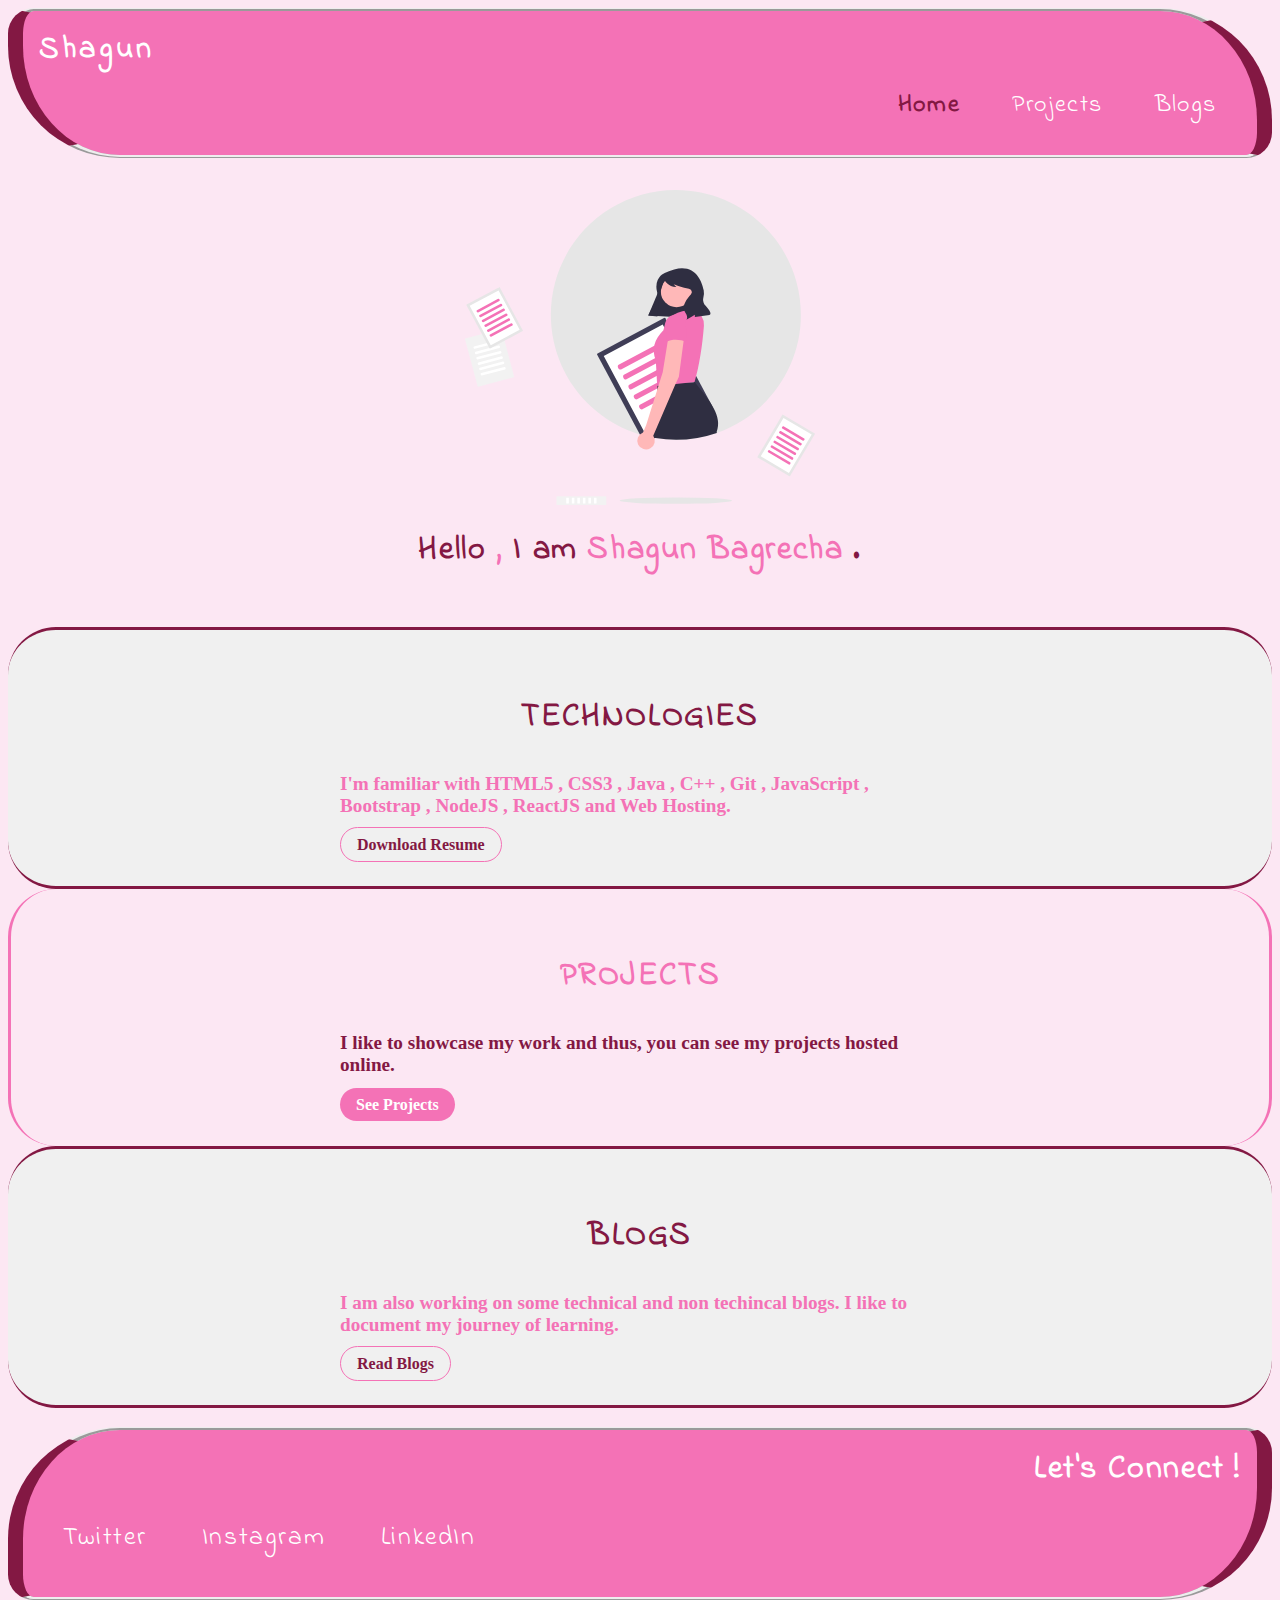
<file: index.html>
<!DOCTYPE html>
<html lang="en">
  <head>
    <meta charset="UTF-8" />
    <meta http-equiv="X-UA-Compatible" content="IE=edge" />
    <meta name="viewport" content="width=device-width, initial-scale=1.0" />
    <title>Shagun | About</title>
    <link rel="shortcut icon" href="images/home.svg" />
    <link rel="stylesheet" href="styles.css" />
  </head>

  <body>
    <!-- navbar -->
    <nav class="container navigation">
      <div class="nav-brand">
        Shagun
        <!-- <img src="images/myself-2.jpeg" alt="ye mai hu" img-align="left" /> -->
      </div>
      <ul class="navpills">
        <li class="list-item-inline">
          <a class="link active" href="index.html">Home</a>
        </li>
        <li class="list-item-inline">
          <a class="link" href="projects.html">Projects</a>
        </li>
        <li class="list-item-inline">
          <a class="link" href="blogs.html">Blogs</a>
        </li>
      </ul>
    </nav>

    <!-- header -->
    <header class="header">
      <img src="images/home.svg" alt="profile-about" />
      <h1 class="text">
        Hello <span class="highlight">,</span> I am
        <span class="highlight">Shagun Bagrecha</span> .
      </h1>
    </header>

    <!-- section -->
    <section class="section off-white-section">
      <div class="container container-center">
        <h3 class="text">TECHNOLOGIES</h3>
        <p class="card">
          I'm familiar with HTML5 , CSS3 , Java , C++ , Git , JavaScript ,
          Bootstrap , NodeJS , ReactJS and Web Hosting.
        </p>
        <a
          target="_blank"
          class="link link-secondary"
          href="images/Shagun-resume (1).pdf"
          >Download Resume</a
        >
      </div>
    </section>

    <section class="section pink-section">
      <div class="container container-center">
        <h3 class="text" style="color: var(--primary-color)">PROJECTS</h3>
        <p style="color: var(--text)">
          I like to showcase my work and thus, you can see my projects hosted
          online.
        </p>
        <a class="link link-primary" href="projects.html">See Projects</a>
      </div>
    </section>

    <section class="section off-white-section">
      <div class="container container-center">
        <h3 class="text">BLOGS</h3>
        <p class="card">
          I am also working on some technical and non techincal blogs. I like to
          document my journey of learning.
        </p>
        <a class="link link-secondary" href="blogs.html">Read Blogs</a>
      </div>
    </section>

    <!-- footer -->
    <footer class="footer">
      <div class="footer-header">Let's Connect !</div>
      <ul class="social-links">
        <li class="list-item-inline">
          <a
            class="link"
            target="_blank"
            href="https://twitter.com/BagrechaShagun"
            >Twitter</a
          >
        </li>
        <li class="list-item-inline">
          <a
            target="_blank"
            class="link"
            href="https://www.instagram.com/shagun0312/"
            >Instagram</a
          >
        </li>
        <li class="list-item-inline">
          <a
            target="_blank"
            class="link"
            href="https://www.linkedin.com/in/shagun-bagrecha-05a6b7184"
            >LinkedIn</a
          >
        </li>
      </ul>
    </footer>
  </body>
</html>
</file>
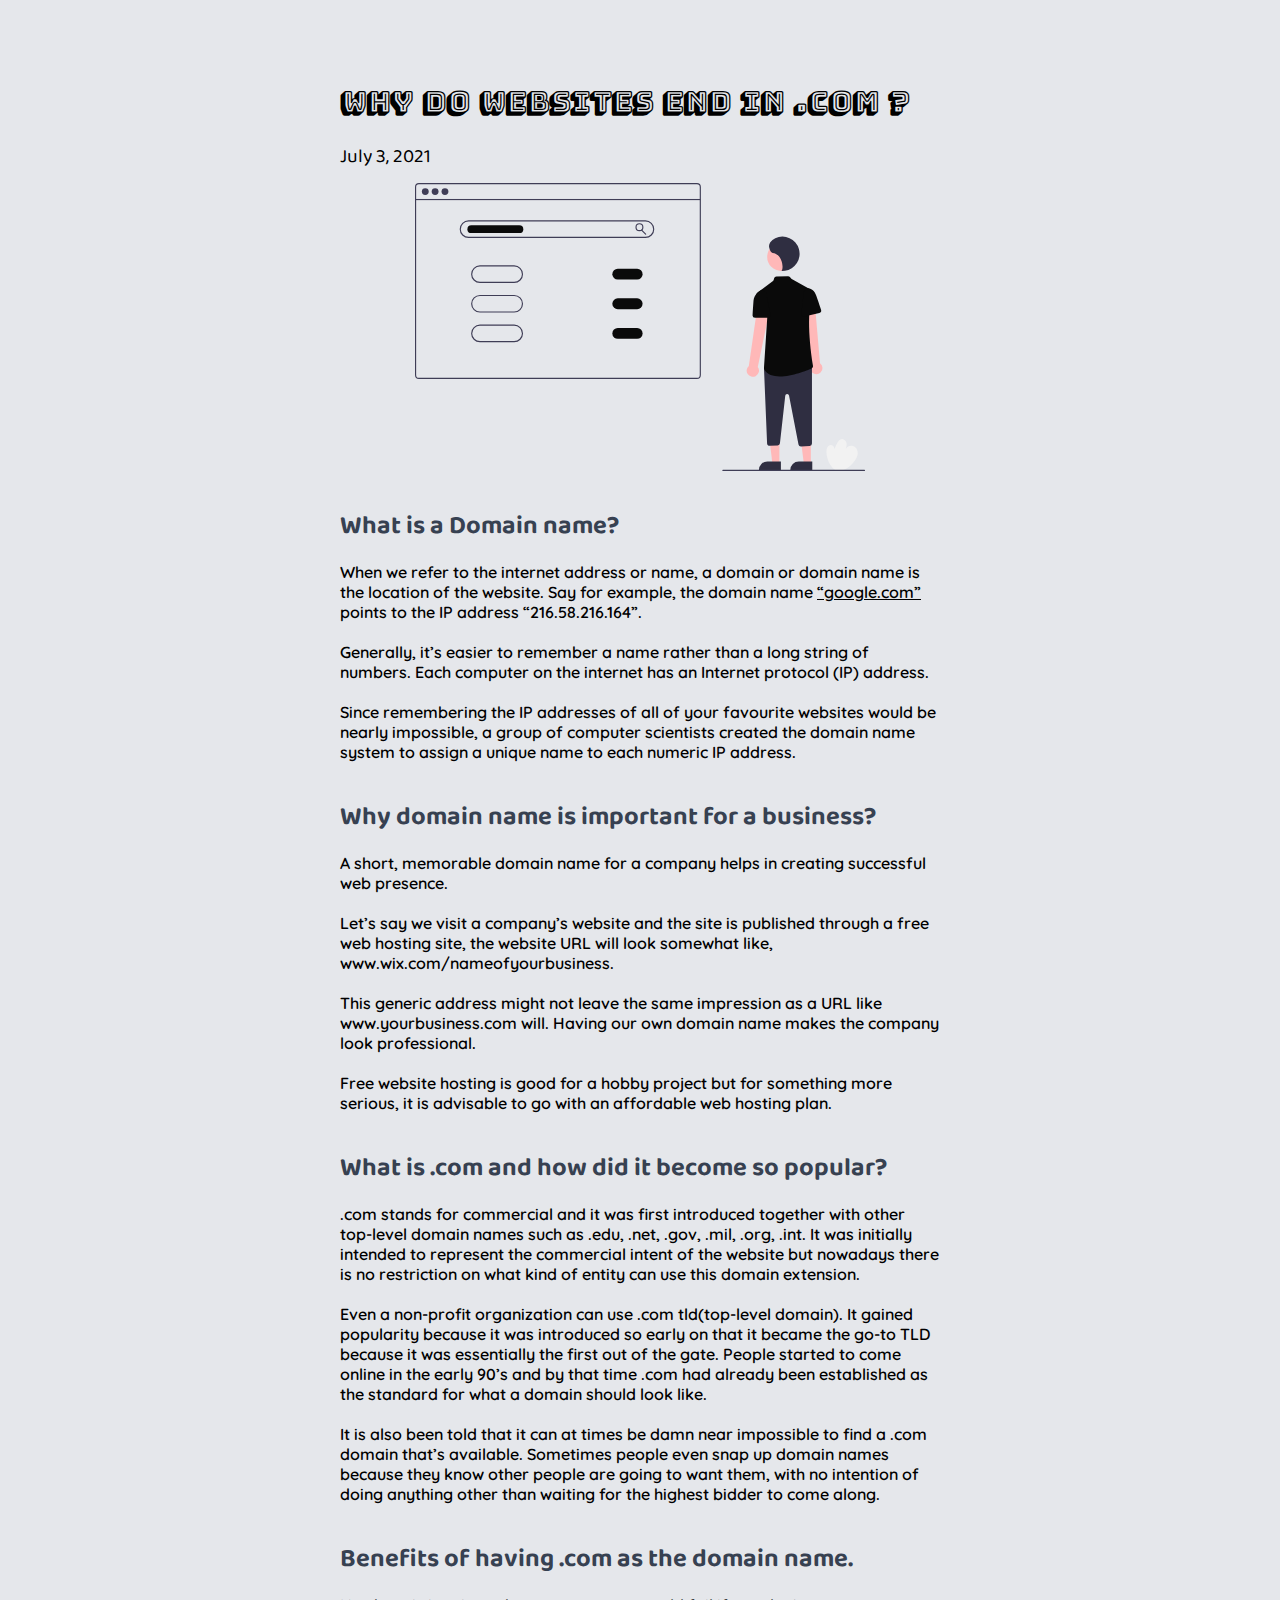
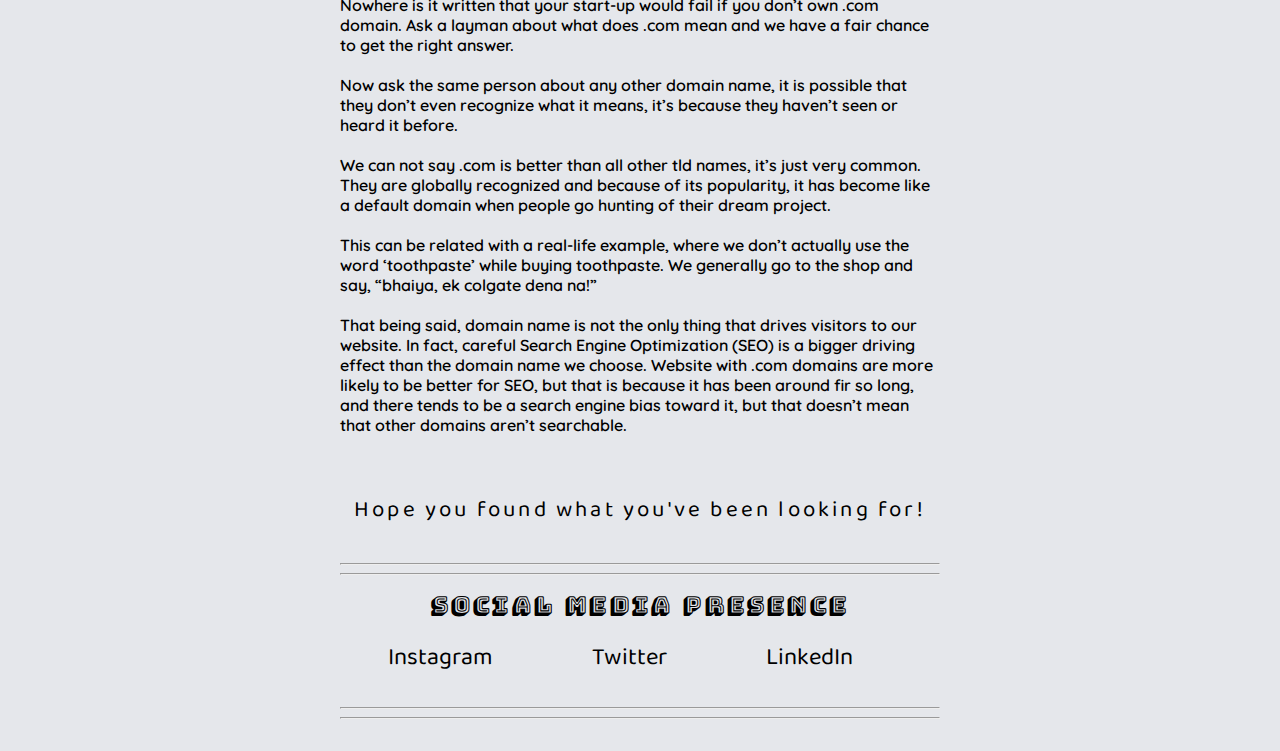
<file: blog1.html>
<!DOCTYPE html>
<html lang="en">
  <head>
    <meta charset="UTF-8" />
    <meta http-equiv="X-UA-Compatible" content="IE=edge" />
    <meta name="viewport" content="width=device-width, initial-scale=1.0" />
    <title>Why Do Websites End in .com ?</title>
    <link rel="stylesheet" href="lib/blog_styles.css" />
  </head>
  <body>
    <!-- header -->
    <header class="container container-center">
      <h1>Why Do Websites End in .com ?</h1>
      <small>July 3, 2021</small>
      <img src="images/blog-1.svg" alt="domain-image" />
    </header>

    <!-- section -->
    <section class="container container-center">
      <h3>What is a Domain name?</h3>
      <p>
        When we refer to the internet address or name, a domain or domain name
        is the location of the website. Say for example, the domain name
        <u>“google.com”</u> points to the IP address “216.58.216.164”.
        <br /><br />
        Generally, it’s easier to remember a name rather than a long string of
        numbers. Each computer on the internet has an Internet protocol (IP)
        address. <br />
        <br />
        Since remembering the IP addresses of all of your favourite websites
        would be nearly impossible, a group of computer scientists created the
        domain name system to assign a unique name to each numeric IP address.
      </p>
    </section>

    <section class="container container-center">
      <h3>Why domain name is important for a business?</h3>
      <p>
        A short, memorable domain name for a company helps in creating
        successful web presence. <br />
        <br />
        Let’s say we visit a company’s website and the site is published through
        a free web hosting site, the website URL will look somewhat like,
        www.wix.com/nameofyourbusiness. <br /><br />
        This generic address might not leave the same impression as a URL like
        www.yourbusiness.com will. Having our own domain name makes the company
        look professional. <br /><br />
        Free website hosting is good for a hobby project but for something more
        serious, it is advisable to go with an affordable web hosting plan.
      </p>
    </section>

    <section class="container container-center">
      <h3>What is .com and how did it become so popular?</h3>
      <p>
        .com stands for commercial and it was first introduced together with
        other top-level domain names such as .edu, .net, .gov, .mil, .org, .int.
        It was initially intended to represent the commercial intent of the
        website but nowadays there is no restriction on what kind of entity can
        use this domain extension. <br /><br />
        Even a non-profit organization can use .com tld(top-level domain). It
        gained popularity because it was introduced so early on that it became
        the go-to TLD because it was essentially the first out of the gate.
        People started to come online in the early 90’s and by that time .com
        had already been established as the standard for what a domain should
        look like. <br /><br />
        It is also been told that it can at times be damn near impossible to
        find a .com domain that’s available. Sometimes people even snap up
        domain names because they know other people are going to want them, with
        no intention of doing anything other than waiting for the highest bidder
        to come along.
      </p>
    </section>

    <section class="container container-center">
      <h3>Benefits of having .com as the domain name.</h3>
      <p>
        Nowhere is it written that your start-up would fail if you don’t own
        .com domain. Ask a layman about what does .com mean and we have a fair
        chance to get the right answer. <br />
        <br />
        Now ask the same person about any other domain name, it is possible that
        they don’t even recognize what it means, it’s because they haven’t seen
        or heard it before. <br /><br />
        We can not say .com is better than all other tld names, it’s just very
        common. They are globally recognized and because of its popularity, it
        has become like a default domain when people go hunting of their dream
        project. <br />
        <br />This can be related with a real-life example, where we don’t
        actually use the word ‘toothpaste’ while buying toothpaste. We generally
        go to the shop and say, “bhaiya, ek colgate dena na!” <br /><br />
        That being said, domain name is not the only thing that drives visitors
        to our website. In fact, careful Search Engine Optimization (SEO) is a
        bigger driving effect than the domain name we choose. Website with .com
        domains are more likely to be better for SEO, but that is because it has
        been around fir so long, and there tends to be a search engine bias
        toward it, but that doesn’t mean that other domains aren’t searchable.
      </p>
    </section>

    <!-- footer -->
    <footer class="container container-center">
      <p>Hope you found what you've been looking for!</p>
      <hr />
      <hr />
      <h1>Social media presence</h1>
      <ul>
        <li>
          <a href="https://www.instagram.com/shagun0312" target="_blank"
            >Instagram</a
          >
        </li>
        <li>
          <a href="https://www.twitter.com/BagrechaShagun" target="_blank"
            >Twitter</a
          >
        </li>
        <li>
          <a
            href="https://www.linkedin.com/in/shagun-bagrecha-05a6b7184/"
            target="_blank"
            >LinkedIn</a
          >
        </li>
      </ul>
      <hr />
      <hr />
    </footer>
  </body>
</html>
</file>
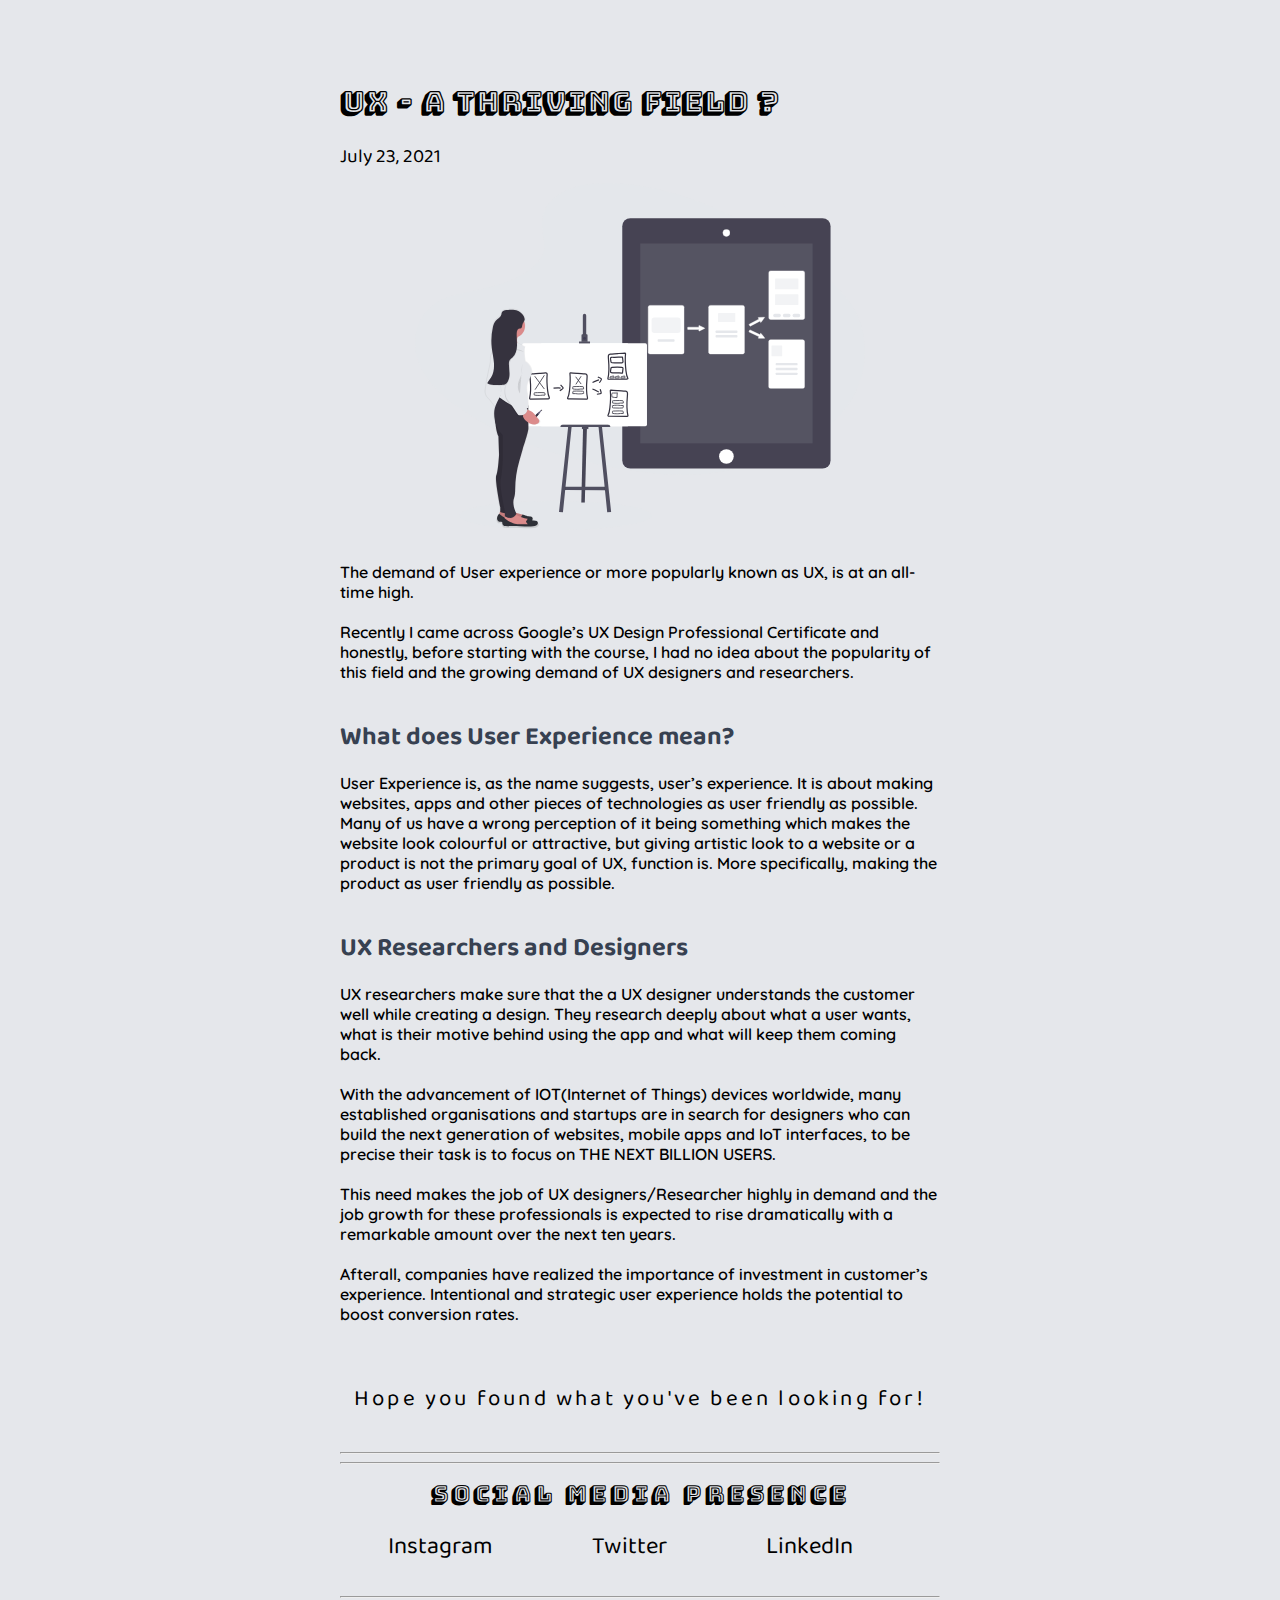
<file: blog2.html>
<!DOCTYPE html>
<html lang="en">
  <head>
    <meta charset="UTF-8" />
    <meta http-equiv="X-UA-Compatible" content="IE=edge" />
    <meta name="viewport" content="width=device-width, initial-scale=1.0" />
    <title>User Experience?</title>
    <link rel="stylesheet" href="lib/blog_styles.css" />
  </head>
  <body>
    <!-- header -->
    <header class="container container-center">
      <h1>UX - a thriving field ?</h1>
      <small>July 23, 2021</small>
      <img src="images/blog-2.svg" alt="domain-image" />
    </header>

    <!-- section -->
    <section class="container container-center">
      <p>
        The demand of User experience or more popularly known as UX, is at an
        all-time high.
        <br /><br />
        Recently I came across Google’s UX Design Professional Certificate and
        honestly, before starting with the course, I had no idea about the
        popularity of this field and the growing demand of UX designers and
        researchers.
      </p>
    </section>

    <section class="container container-center">
      <h3>What does User Experience mean?</h3>
      <p>
        User Experience is, as the name suggests, user’s experience. It is about
        making websites, apps and other pieces of technologies as user friendly
        as possible. Many of us have a wrong perception of it being something
        which makes the website look colourful or attractive, but giving
        artistic look to a website or a product is not the primary goal of UX,
        function is. More specifically, making the product as user friendly as
        possible.
      </p>
    </section>

    <section class="container container-center">
      <h3>UX Researchers and Designers</h3>
      <p>
        UX researchers make sure that the a UX designer understands the customer
        well while creating a design. They research deeply about what a user
        wants, what is their motive behind using the app and what will keep them
        coming back. <br /><br />
        With the advancement of IOT(Internet of Things) devices worldwide, many
        established organisations and startups are in search for designers who
        can build the next generation of websites, mobile apps and IoT
        interfaces, to be precise their task is to focus on THE NEXT BILLION
        USERS. <br /><br />
        This need makes the job of UX designers/Researcher highly in demand and
        the job growth for these professionals is expected to rise dramatically
        with a remarkable amount over the next ten years. <br /><br />
        Afterall, companies have realized the importance of investment in
        customer’s experience. Intentional and strategic user experience holds
        the potential to boost conversion rates.
      </p>
    </section>

    <!-- footer -->
    <footer class="container container-center">
      <p>Hope you found what you've been looking for!</p>
      <hr />
      <hr />
      <h1>Social media presence</h1>
      <ul>
        <li>
          <a href="https://www.instagram.com/shagun0312" target="_blank"
            >Instagram</a
          >
        </li>
        <li>
          <a href="https://www.twitter.com/BagrechaShagun" target="_blank"
            >Twitter</a
          >
        </li>
        <li>
          <a
            href="https://www.linkedin.com/in/shagun-bagrecha-05a6b7184/"
            target="_blank"
            >LinkedIn</a
          >
        </li>
      </ul>
      <hr />
      <hr />
    </footer>
  </body>
</html>
</file>
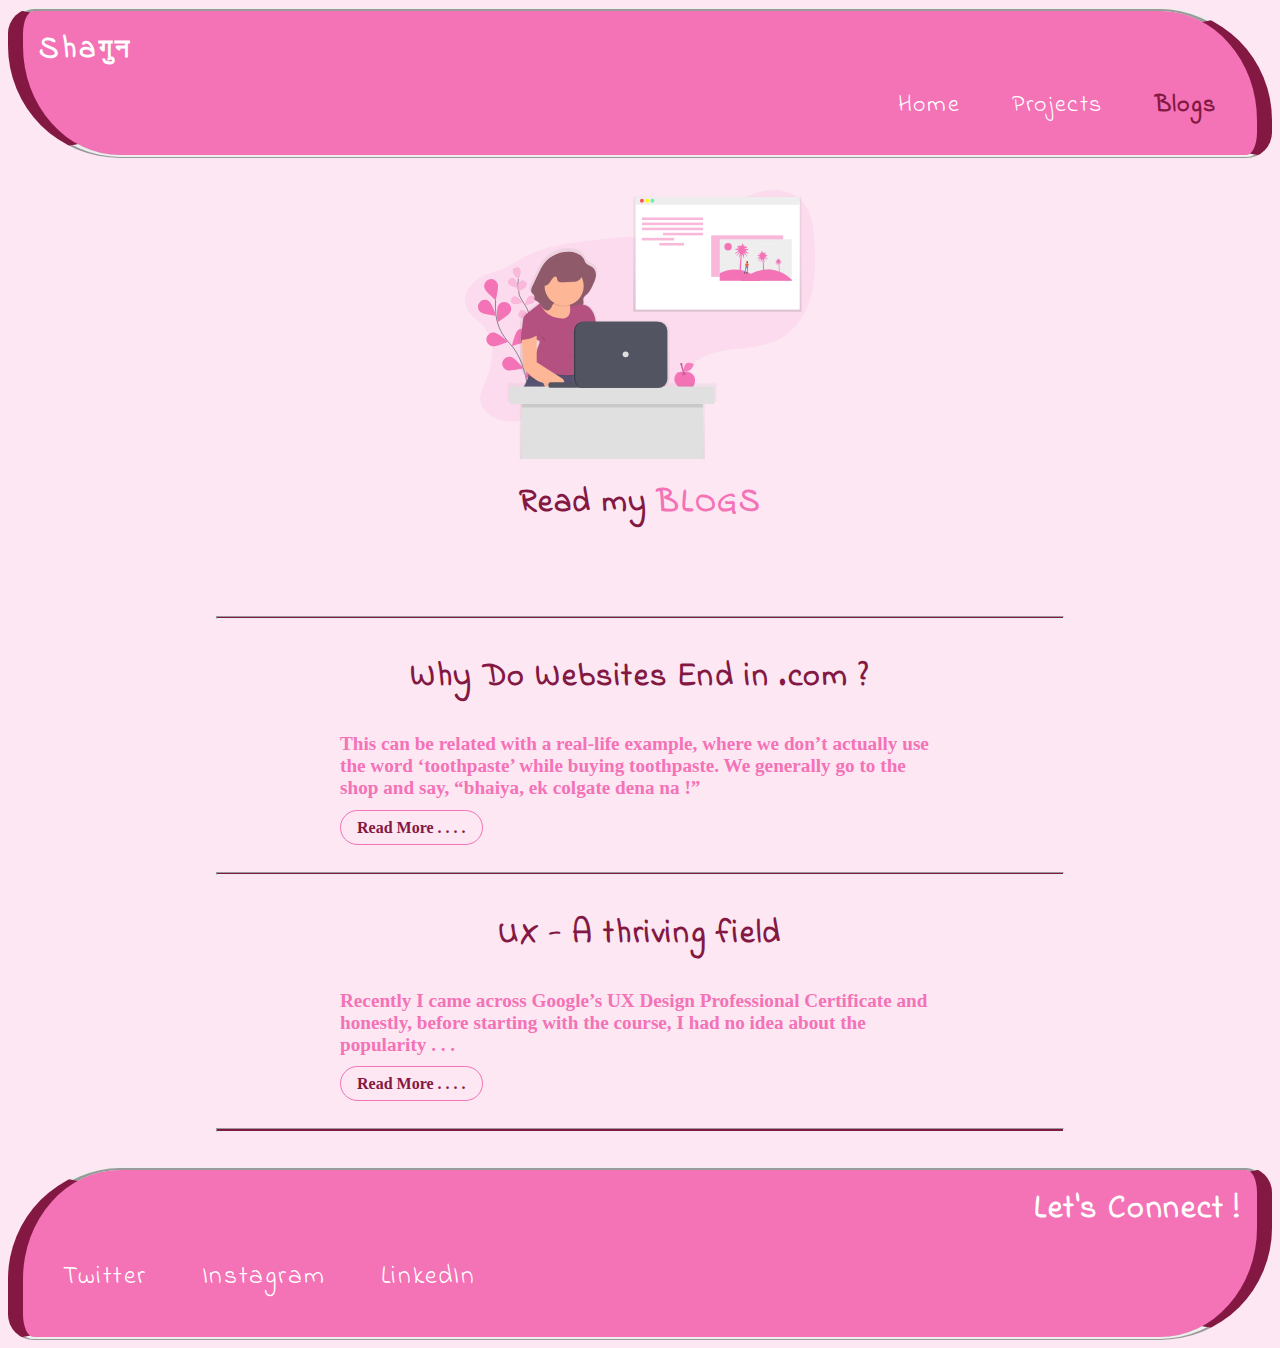
<file: blogs.html>
<!DOCTYPE html>
<html lang="en">
  <head>
    <meta charset="UTF-8" />
    <meta http-equiv="X-UA-Compatible" content="IE=edge" />
    <meta name="viewport" content="width=device-width, initial-scale=1.0" />
    <title>Shagun | Blogs</title>
    <link rel="shortcut icon" href="images/blog.svg" />
    <link rel="stylesheet" href="styles.css" />
  </head>

  <body>
    <nav class="container navigation">
      <div class="nav-brand">Sha<small>गुन</small></div>
      <ul class="navpills">
        <li class="list-item-inline">
          <a class="link" href="index.html">Home</a>
        </li>
        <li class="list-item-inline">
          <a class="link" href="projects.html">Projects</a>
        </li>
        <li class="list-item-inline">
          <a class="link active" href="blogs.html">Blogs</a>
        </li>
      </ul>
    </nav>

    <!-- header -->

    <header class="header">
      <img src="images/blog.svg" alt="profile-about" />
      <h1 class="text">Read my <span class="highlight">BLOGS</span></h1>
    </header>

    <!-- section -->
    <hr />
    <section>
      <div class="container container-center">
        <h3 class="text">Why Do Websites End in .com ?</h3>
        <p class="blog-text">
          This can be related with a real-life example, where we don’t actually
          use the word ‘toothpaste’ while buying toothpaste. We generally go to
          the shop and say, “bhaiya, ek colgate dena na !”
        </p>
        <a target="_blank" class="link link-secondary" href="blog1.html"
          >Read More . . . .</a
        >
      </div>
    </section>
    <hr />

    <section>
      <div class="container container-center">
        <h3 class="text">UX - A thriving field</h3>
        <p class="blog-text">
          Recently I came across Google’s UX Design Professional Certificate and
          honestly, before starting with the course, I had no idea about the
          popularity . . .
        </p>
        <a target="_blank" class="link link-secondary" href="blog2.html"
          >Read More . . . .</a
        >
      </div>
    </section>
    <hr />

    <!-- <section>
      <div class="container container-center">
        <h3 class="text">
          A blog about document.createTextNode(),
          document.createElement(),insertBefore(),appendChild()
        </h3>
        <p class="blog-text">
          Lorem ipsum dolor sit amet consectetur adipisicing elit. Doloremque
          corporis nesciunt aperiam, quaerat aut vitae!
        </p>
        <a target="_blank" class="link link-secondary" href="#"
          >Read More . . . .</a
        >
      </div>
    </section>

    <hr />

    <section>
      <div class="container container-center">
        <h3 class="text">AWS vs Firebase vs Supabase</h3>
        <p class="blog-text">
          Lorem ipsum dolor sit amet consectetur adipisicing elit. Doloremque
          corporis nesciunt aperiam, quaerat aut vitae!
        </p>
        <a target="_blank" class="link link-secondary" href="#"
          >Read More . . . .</a
        >
      </div>
    </section>

    <hr />

    <section>
      <div class="container container-center">
        <h3 class="text">calc function in css</h3>
        <p class="blog-text">
          Lorem ipsum dolor sit amet consectetur adipisicing elit. Doloremque
          corporis nesciunt aperiam, quaerat aut vitae!
        </p>
        <a target="_blank" class="link link-secondary" href="#"
          >Read More . . . .</a
        >
      </div>
    </section>

    <hr />

    <section>
      <div class="container container-center">
        <h3 class="text">DOM manipulations</h3>
        <p class="blog-text">
          Lorem ipsum dolor sit amet consectetur adipisicing elit. Doloremque
          corporis nesciunt aperiam, quaerat aut vitae!
        </p>
        <a target="_blank" class="link link-secondary" href="#"
          >Read More . . . .</a
        >
      </div>
    </section>

    <hr /> -->

    <!-- footer -->
    <footer class="footer">
      <div class="footer-header">Let's Connect !</div>
      <ul class="social-links">
        <li class="list-item-inline">
          <a
            class="link"
            target="_blank"
            href="https://twitter.com/BagrechaShagun"
            >Twitter</a
          >
        </li>
        <li class="list-item-inline">
          <a
            target="_blank"
            class="link"
            href="https://www.instagram.com/shagun0312/"
            >Instagram</a
          >
        </li>
        <li class="list-item-inline">
          <a
            target="_blank"
            class="link"
            href="https://www.linkedin.com/in/shagun-bagrecha-05a6b7184"
            >LinkedIn</a
          >
        </li>
      </ul>
    </footer>
  </body>
</html>
</file>
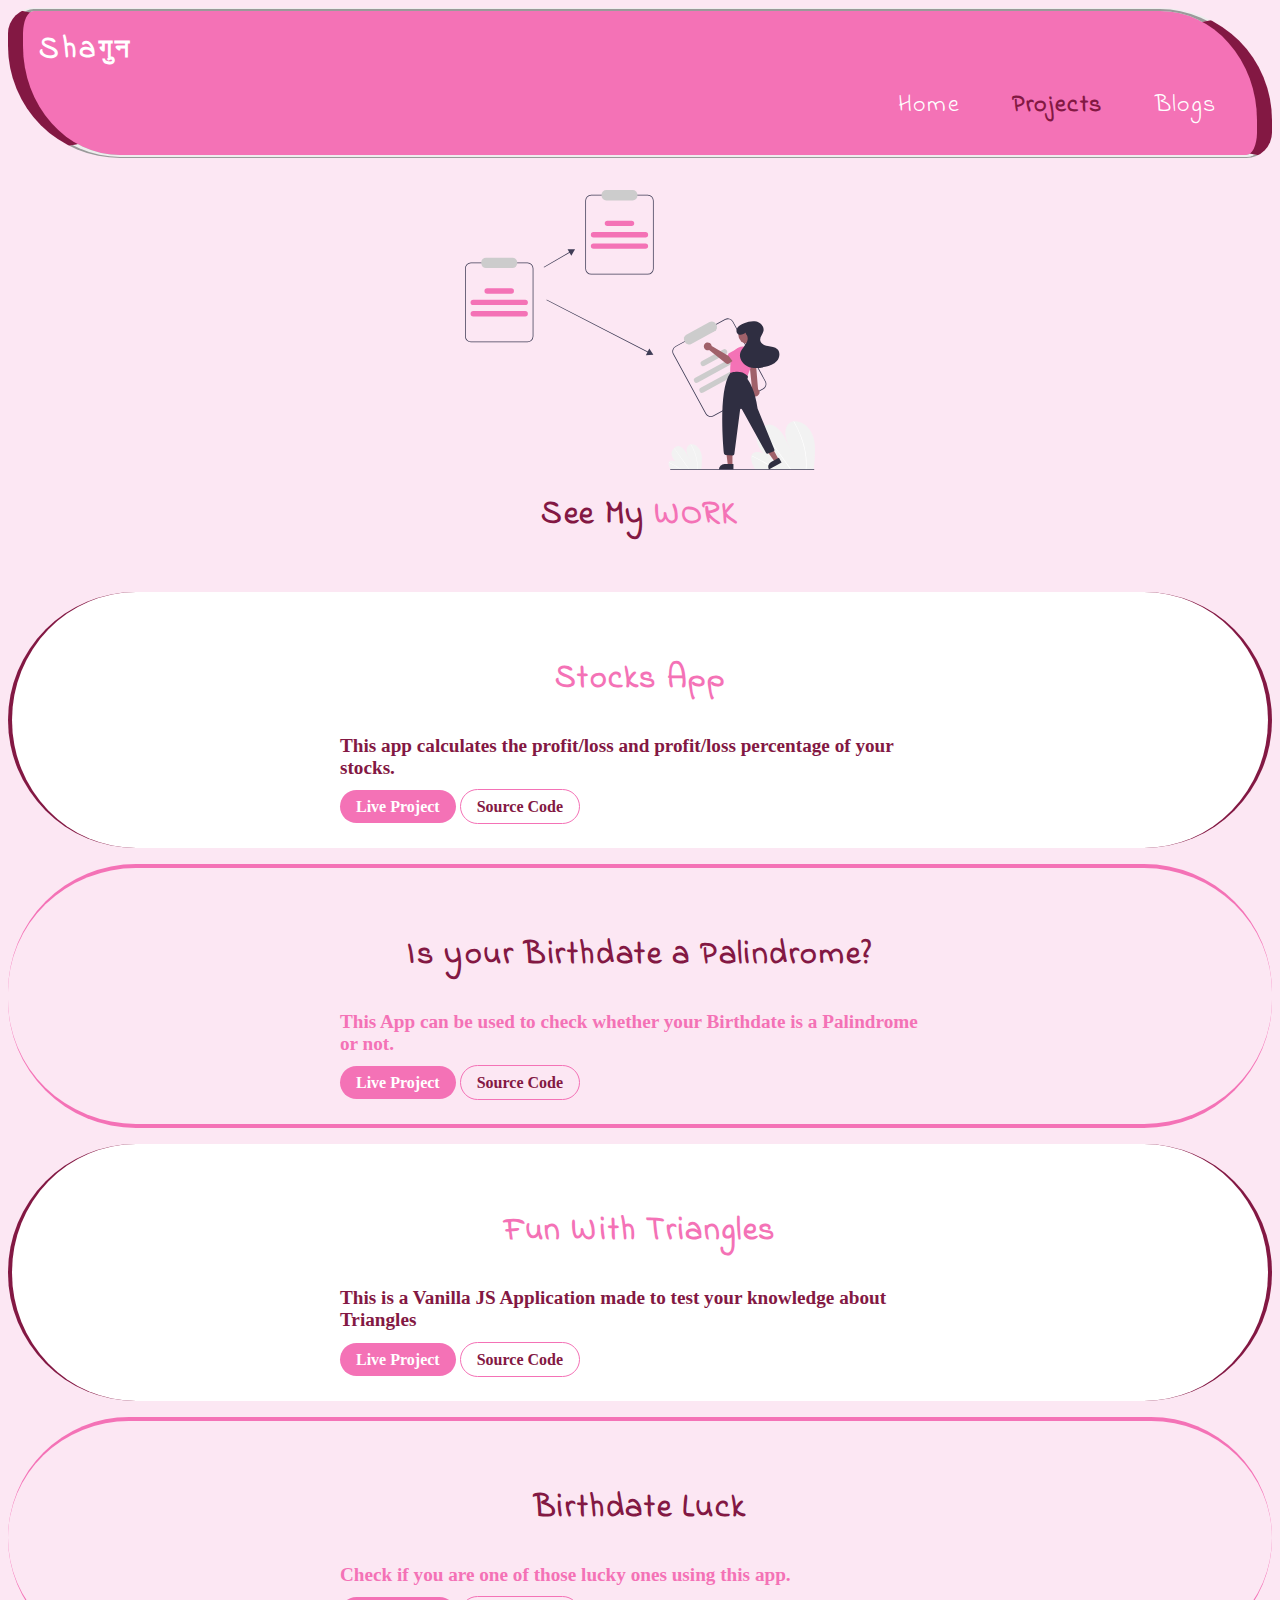
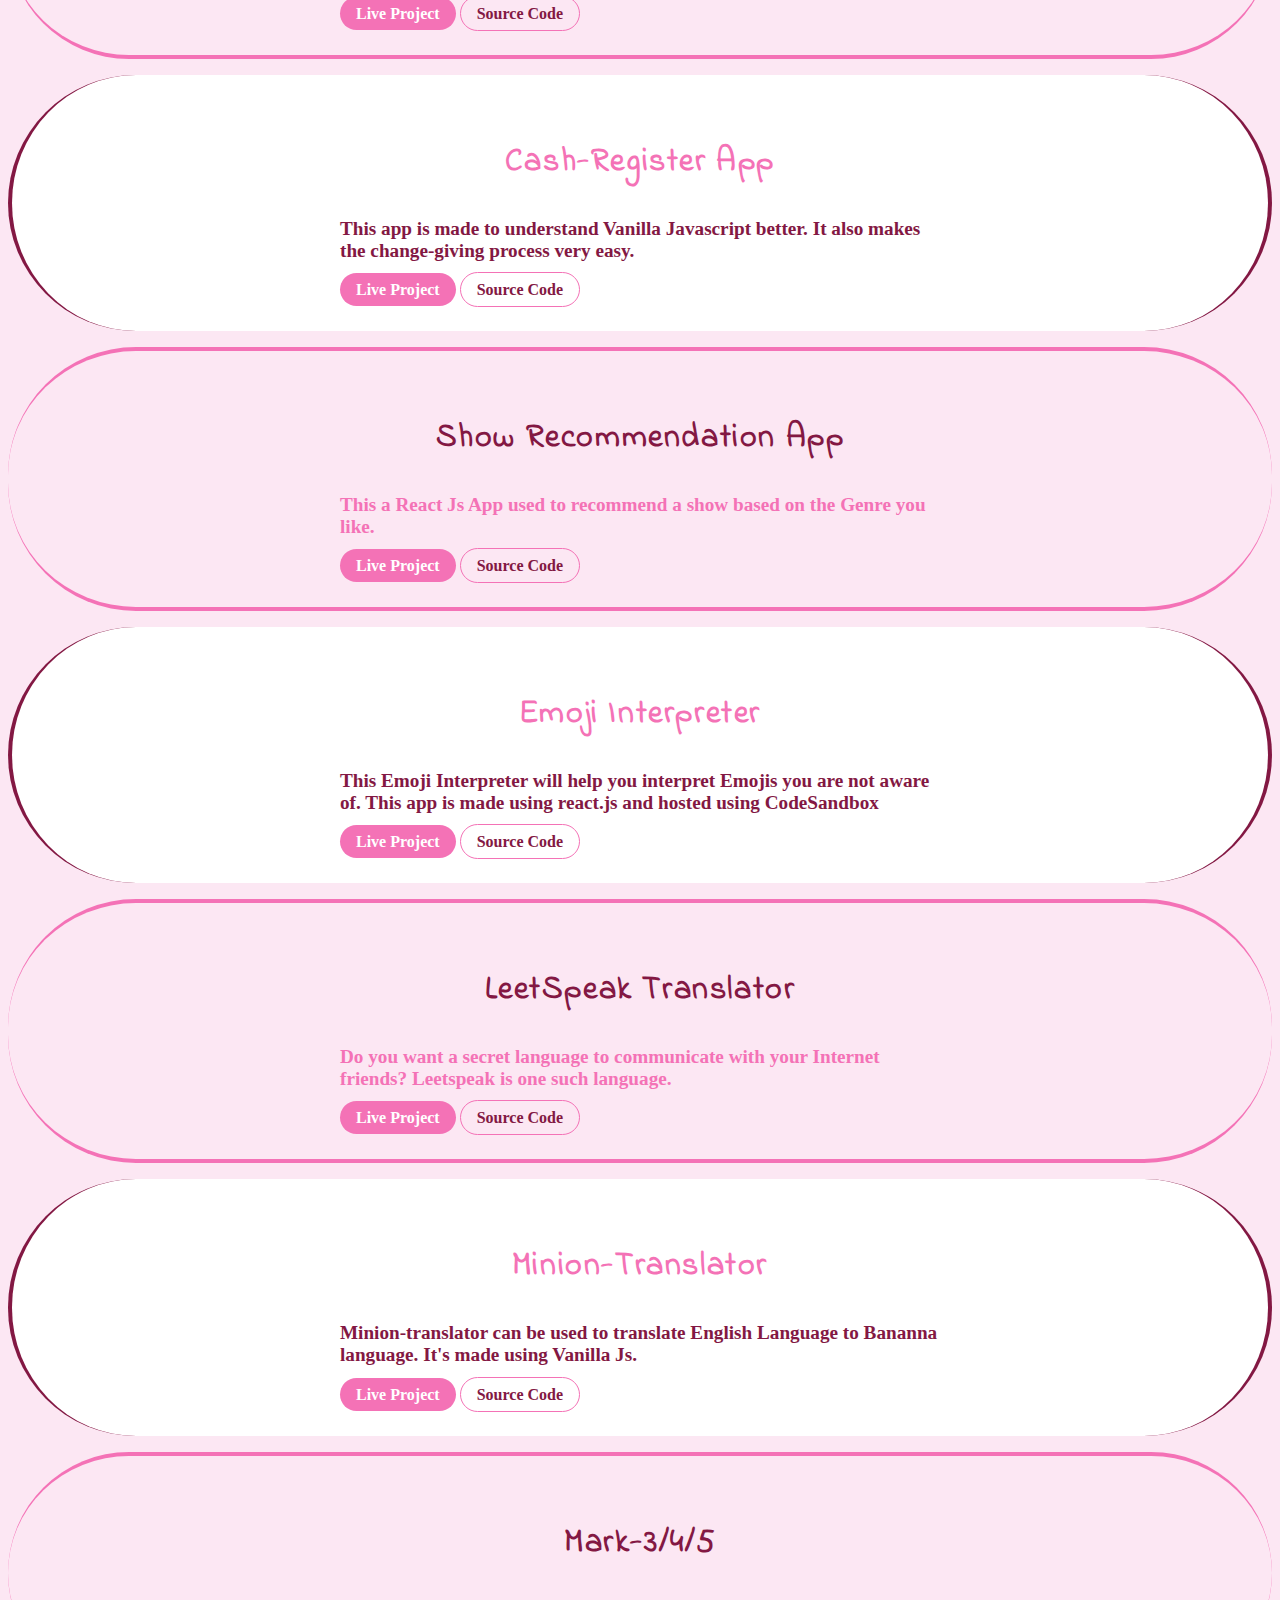
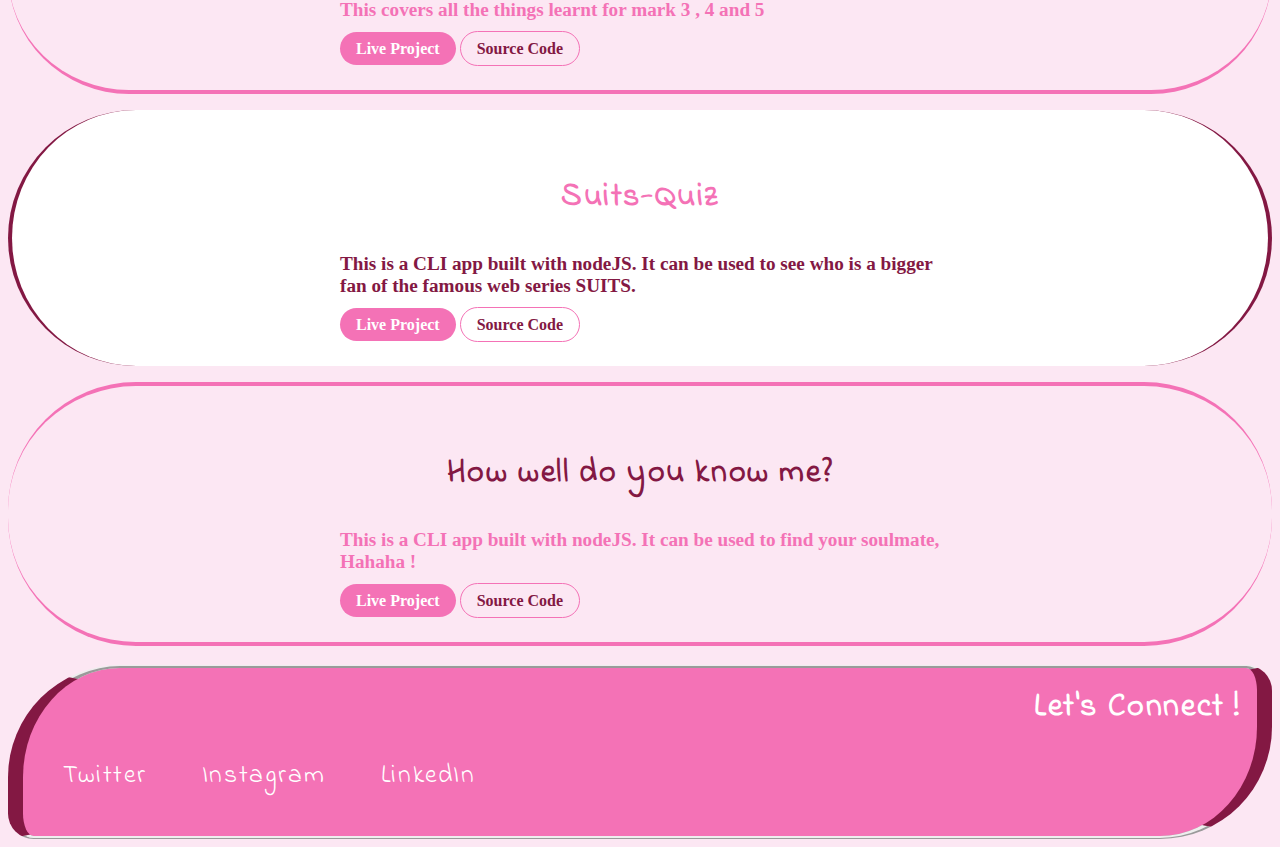
<file: projects.html>
<!DOCTYPE html>
<html lang="en">
  <head>
    <meta charset="UTF-8" />
    <meta http-equiv="X-UA-Compatible" content="IE=edge" />
    <meta name="viewport" content="width=device-width, initial-scale=1.0" />
    <title>Shagun | Projects</title>
    <link rel="shortcut icon" href="images/project.svg" />
    <link rel="stylesheet" href="styles.css" />
  </head>
  <body style="background-color: var(--secondary-color)">
    <nav class="container navigation">
      <div class="nav-brand">Sha<small>गुन</small></div>
      <ul class="navpills">
        <li class="list-item-inline">
          <a class="link" href="index.html">Home</a>
        </li>
        <li class="list-item-inline">
          <a class="link active" href="projects.html">Projects</a>
        </li>
        <li class="list-item-inline">
          <a class="link" href="blogs.html">Blogs</a>
        </li>
      </ul>
    </nav>

    <!-- header -->
    <header class="header">
      <img src="images/project.svg" alt="project-image" />
      <h1 class="text">See My <span class="highlight">WORK</span></h1>
    </header>

    <!-- section -->
    <section class="section project-card">
      <div class="container container-center">
        <h3 class="text" style="color: var(--primary-color)">Stocks App</h3>
        <p style="color: var(--text)">
          This app calculates the profit/loss and profit/loss percentage of your
          stocks.
        </p>
        <a
          target="_blank"
          class="link link-primary"
          href="https://stock-status-calculator.netlify.app/"
        >
          Live Project</a
        >
        <a
          href="https://github.com/SHAGUN0312/Stock-app"
          target="_blank"
          class="link link-secondary"
          >Source Code</a
        >
      </div>
    </section>
    <section class="section project-card-2">
      <div class="container container-center">
        <h3 class="text">Is your Birthdate a Palindrome?</h3>
        <p class="card">
          This App can be used to check whether your Birthdate is a Palindrome
          or not.
        </p>
        <a
          target="_blank"
          class="link link-primary"
          href="https://palindrome-birthdayy.netlify.app/"
          >Live Project</a
        >
        <a
          href="https://github.com/SHAGUN0312/Palindrome-Birthday"
          target="_blank"
          class="link link-secondary"
          >Source Code</a
        >
      </div>
    </section>

    <section class="section project-card">
      <div class="container container-center">
        <h3 class="text" style="color: var(--primary-color)">
          Fun With Triangles
        </h3>
        <p style="color: var(--text)">
          This is a Vanilla JS Application made to test your knowledge about
          Triangles
        </p>
        <a
          target="_blank"
          class="link link-primary"
          href="https://funwith-triangles.netlify.app/"
        >
          Live Project</a
        >
        <a
          href="https://github.com/SHAGUN0312/Fun-with-Triangles"
          target="_blank"
          class="link link-secondary"
          >Source Code</a
        >
      </div>
    </section>
    <section class="section project-card-2">
      <div class="container container-center">
        <h3 class="text">Birthdate Luck</h3>
        <p class="card">
          Check if you are one of those lucky ones using this app.
        </p>
        <a
          target="_blank"
          class="link link-primary"
          href="https://birthday-luckk.netlify.app/"
          >Live Project</a
        >
        <a
          href="https://github.com/SHAGUN0312/Is-your-birthday-lucky"
          target="_blank"
          class="link link-secondary"
          >Source Code</a
        >
      </div>
    </section>

    <section class="section project-card">
      <div class="container container-center">
        <h3 class="text" style="color: var(--primary-color)">
          Cash-Register App
        </h3>
        <p style="color: var(--text)">
          This app is made to understand Vanilla Javascript better. It also
          makes the change-giving process very easy.
        </p>
        <a
          target="_blank"
          class="link link-primary"
          href="https://change-register.netlify.app/"
        >
          Live Project</a
        >
        <a
          href="https://github.com/SHAGUN0312/Cash-Register-App"
          target="_blank"
          class="link link-secondary"
          >Source Code</a
        >
      </div>
    </section>
    <section class="section project-card-2">
      <div class="container container-center">
        <h3 class="text">Show Recommendation App</h3>
        <p class="card">
          This a React Js App used to recommend a show based on the Genre you
          like.
        </p>
        <a
          target="_blank"
          class="link link-primary"
          href="https://uz8wp.csb.app/"
          >Live Project</a
        >
        <a
          href="https://github.com/SHAGUN0312/Show-Recommendation"
          target="_blank"
          class="link link-secondary"
          >Source Code</a
        >
      </div>
    </section>

    <section class="section project-card">
      <div class="container container-center">
        <h3 class="text" style="color: var(--primary-color)">
          Emoji Interpreter
        </h3>
        <p style="color: var(--text)">
          This Emoji Interpreter will help you interpret Emojis you are not
          aware of. This app is made using react.js and hosted using CodeSandbox
        </p>
        <a
          target="_blank"
          class="link link-primary"
          href="https://mw0xh.csb.app/"
        >
          Live Project</a
        >
        <a
          href="https://github.com/SHAGUN0312/Emoji-Interpreter"
          target="_blank"
          class="link link-secondary"
          >Source Code</a
        >
      </div>
    </section>
    <section class="section project-card-2">
      <div class="container container-center">
        <h3 class="text">LeetSpeak Translator</h3>
        <p class="card">
          Do you want a secret language to communicate with your Internet
          friends? Leetspeak is one such language.
        </p>
        <a
          target="_blank"
          class="link link-primary"
          href="https://leetspeak-translator.netlify.app/"
          >Live Project</a
        >
        <a
          href="https://github.com/SHAGUN0312/LeetSpeak-Translator"
          target="_blank"
          class="link link-secondary"
          >Source Code</a
        >
      </div>
    </section>

    <section class="section project-card">
      <div class="container container-center">
        <h3 class="text" style="color: var(--primary-color)">
          Minion-Translator
        </h3>
        <p style="color: var(--text)">
          Minion-translator can be used to translate English Language to Bananna
          language. It's made using Vanilla Js.
        </p>
        <a
          target="_blank"
          class="link link-primary"
          href="https://bananna-translator.netlify.app/"
        >
          Live Project</a
        >
        <a
          href="https://github.com/SHAGUN0312/Minion-Translator"
          target="_blank"
          class="link link-secondary"
          >Source Code</a
        >
      </div>
    </section>
    <section class="section project-card-2">
      <div class="container container-center">
        <h3 class="text">Mark-3/4/5</h3>
        <p class="card">
          This covers all the things learnt for mark 3 , 4 and 5
        </p>
        <a
          target="_blank"
          class="link link-primary"
          href="https://adarsh-balika-neog.netlify.app/"
          >Live Project</a
        >
        <a
          href="https://github.com/SHAGUN0312/adarsh-balika-neog"
          target="_blank"
          class="link link-secondary"
          >Source Code</a
        >
      </div>
    </section>

    <section class="section project-card">
      <div class="container container-center">
        <h3 class="text" style="color: var(--primary-color)">Suits-Quiz</h3>
        <p style="color: var(--text)">
          This is a CLI app built with nodeJS. It can be used to see who is a
          bigger fan of the famous web series SUITS.
        </p>
        <a
          target="_blank"
          class="link link-primary"
          href="https://replit.com/@ShagunBagrecha/Mark-Two?embed=1&output=1"
        >
          Live Project</a
        >
        <a
          href="https://github.com/SHAGUN0312/Shagun--Quiz2"
          target="_blank"
          class="link link-secondary"
          >Source Code</a
        >
      </div>
    </section>
    <section class="section project-card-2">
      <div class="container container-center">
        <h3 class="text">How well do you know me?</h3>
        <p class="card">
          This is a CLI app built with nodeJS. It can be used to find your
          soulmate, Hahaha !
        </p>
        <a
          target="_blank"
          class="link link-primary"
          href="https://replit.com/@ShagunBagrecha/Mark-One?embed=1&output=1#index.js"
          >Live Project</a
        >
        <a
          href="https://github.com/SHAGUN0312/Shagun--Quiz"
          target="_blank"
          class="link link-secondary"
          >Source Code</a
        >
      </div>
    </section>
    
    
    

    <!-- footer -->
    <footer class="footer">
      <div class="footer-header">Let's Connect !</div>
      <ul class="social-links">
        <li class="list-item-inline">
          <a
            class="link"
            target="_blank"
            href="https://twitter.com/BagrechaShagun"
            >Twitter</a
          >
        </li>
        <li class="list-item-inline">
          <a
            target="_blank"
            class="link"
            href="https://www.instagram.com/shagun0312/"
            >Instagram</a
          >
        </li>
        <li class="list-item-inline">
          <a
            target="_blank"
            class="link"
            href="https://www.linkedin.com/in/shagun-bagrecha-05a6b7184"
            >LinkedIn</a
          >
        </li>
      </ul>
    </footer>
  </body>
</html>
</file>
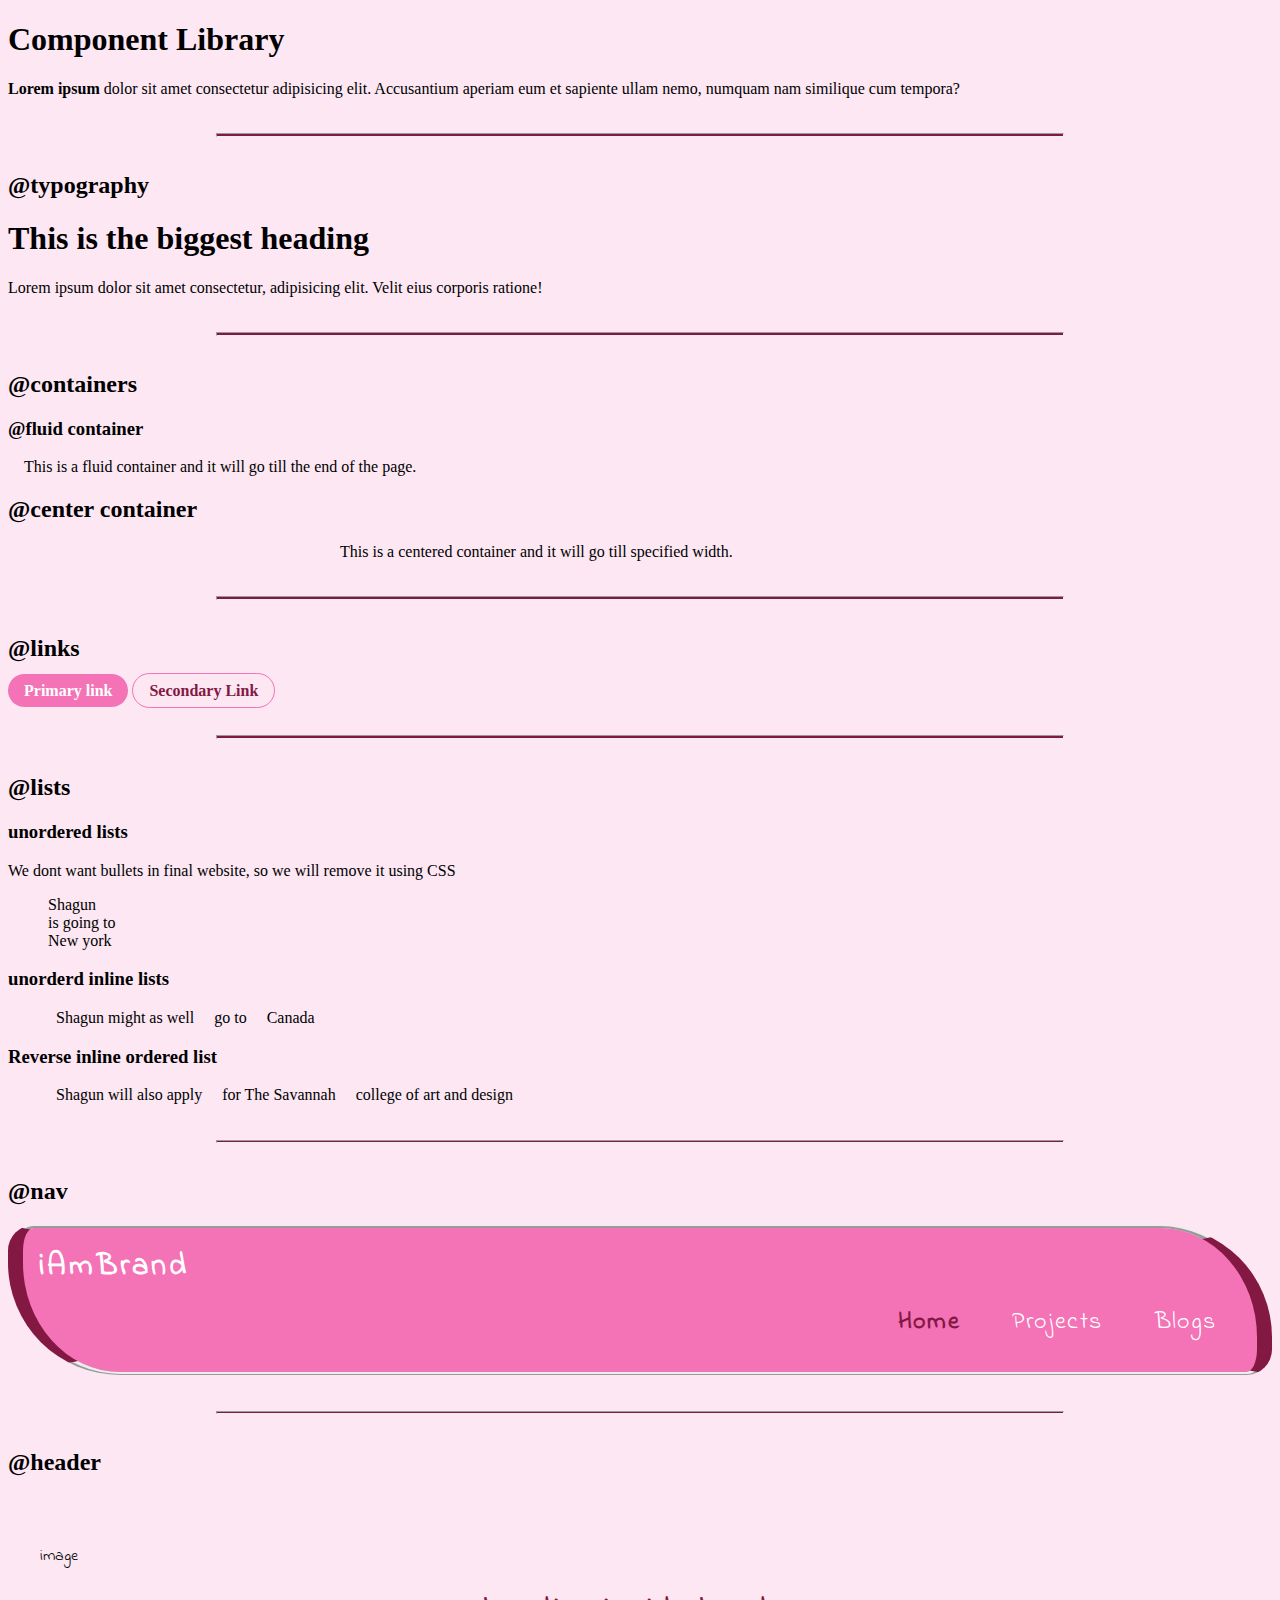
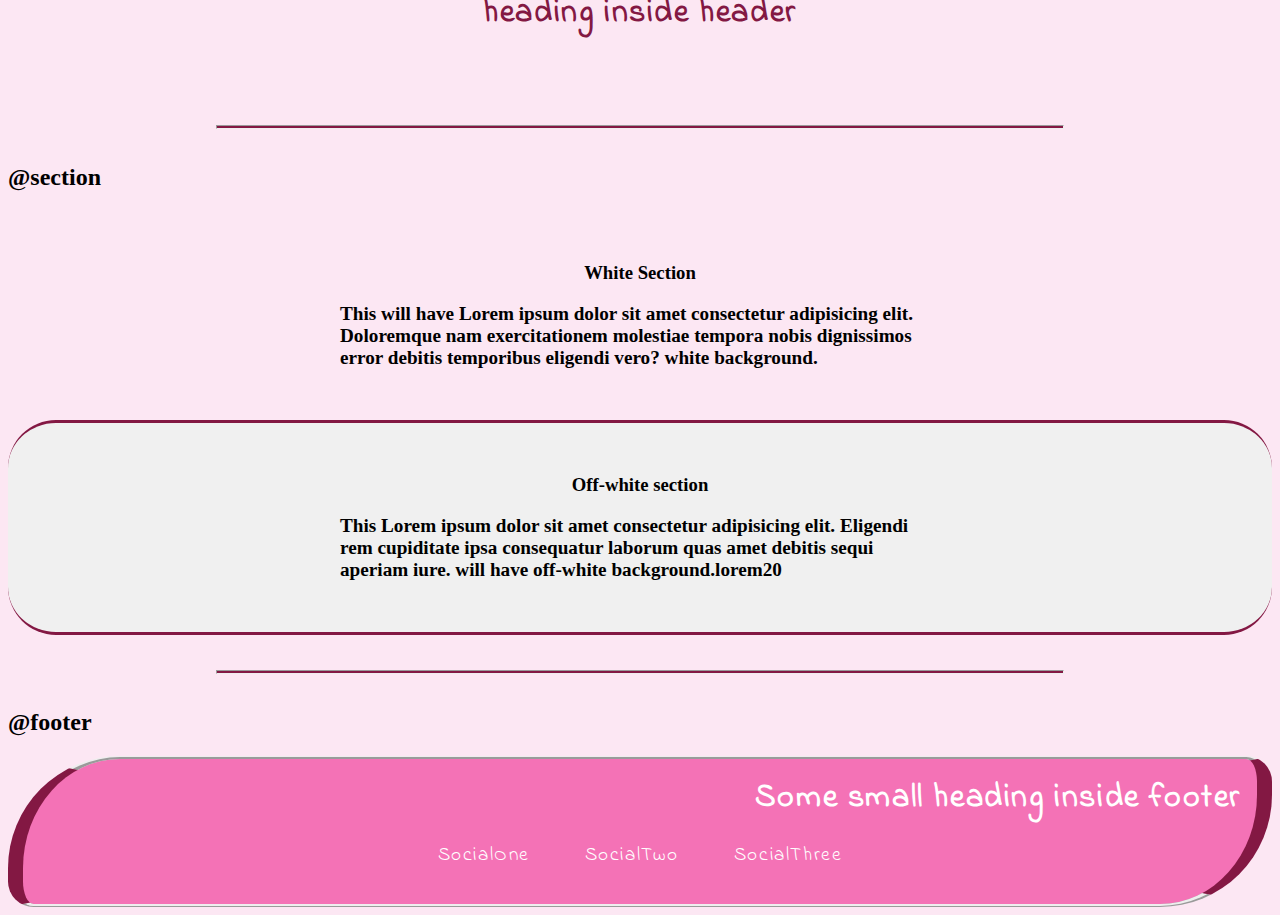
<file: lib/components.html>
<!DOCTYPE html>
<html lang="en">

<head>
    <meta charset="UTF-8" />
    <meta http-equiv="X-UA-Compatible" content="IE=edge" />
    <meta name="viewport" content="width=device-width, initial-scale=1.0" />
    <link rel="stylesheet" href="/styles.css">
    <title>Component Library</title>
</head>

<body>
    <h1>Component Library</h1>
    <p>
        <strong>Lorem ipsum</strong> dolor sit amet consectetur adipisicing elit.
        Accusantium aperiam eum et sapiente ullam nemo, numquam nam similique cum
        tempora?
    </p>
    <hr>

    <h2>@typography</h1>
        <h1>This is the biggest heading</h1>
        <p>Lorem ipsum dolor sit amet consectetur, adipisicing elit. Velit eius corporis ratione!</p>
        <hr>

        <h2>@containers</h2>
        <h3>@fluid container</h3>
        <div class=" container container-fluid">This is a fluid container and it will go till the end of the page.</div>
        <h2>@center container</h2>
        <div class="container container-center">This is a centered container and it will go till specified width.</div>
        <hr>

        <h2>@links</h2>
        <a class="link link-primary" href="#">Primary link</a>
        <a class="link link-secondary" href="#">Secondary Link</a>
        <hr>

        <h2>@lists</h2>
        <h3>unordered lists</h3>
        <p>We dont want bullets in final website, so we will remove it using CSS</p>

        <ul class="list-non-bullet">
            <li>Shagun</li>
            <li>is going to</li>
            <li>New york</li>
        </ul>

        <h3>unorderd inline lists</h3>
        <ul>
            <li class="list-item-inline">Shagun might as well</li>
            <li class="list-item-inline">go to</li>
            <li class="list-item-inline">Canada</li>
        </ul>

        <h3>Reverse inline ordered list</h3>
        <ol class="reversed">
            <li class="list-item-inline">Shagun will also apply</li>
            <li class="list-item-inline">for The Savannah</li>
            <li class="list-item-inline">college of art and design</li>
        </ol>
        <hr>

        <h2>@nav</h2>
        <nav class="container navigation">
            <div class="nav-brand">iAmBrand</div>
            <ul class="navpills">
                <li class="list-item-inline">
                    <a class="link active" href="home">Home</a>
                </li>
                <li class="list-item-inline">
                    <a class="link" href="projects.html">Projects</a>
                </li>
                <li class="list-item-inline">
                    <a class="link" href="blogs.html">Blogs</a>
                </li>
            </ul>
        </nav>
        <hr>

        <h2>@header</h2>
        <header class="header">
            <p class="header-img">image</p>
            <h1 class="text">heading inside header</h1>
        </header>
        <hr>

        <h2>@section</h2>
        <section class="section">
            <div class="container container-center">
                <h3>White Section</h3>
                <p>This will have Lorem ipsum dolor sit amet consectetur adipisicing elit. Doloremque nam exercitationem
                    molestiae tempora nobis dignissimos error debitis temporibus eligendi vero? white background.</p>
            </div>
        </section>

        <section class="section off-white-section">
            <div class="container container-center">
                <h3>Off-white section</h3>
                <p>This Lorem ipsum dolor sit amet consectetur adipisicing elit. Eligendi rem cupiditate ipsa
                    consequatur laborum quas amet debitis sequi aperiam iure. will have off-white background.lorem20</p>
            </div>
        </section>
        <hr>

        <h2>@footer</h2>

        <footer class="footer">
            <div class="footer-header">Some small heading inside footer</div>
            <ul class="social links">
                <li class="list-item-inline"><a class="link" href="/">SocialOne</a></li>
                <li class="list-item-inline"><a class="link" href="/">SocialTwo</a></li>
                <li class="list-item-inline"><a class="link" href="/">SocialThree</a></li>
            </ul>
        </footer>
</body>

</html>
</file>
<file: styles.css>
@import url('https://fonts.googleapis.com/css2?family=Indie+Flower&family=Coming+Soon&display=swap');

:root {
     --secondary-color: #FCE7F3;
     --primary-color: #F472B6;
     --text: #831843;
     --heading: 'Coming Soon', cursive;
     --normal: 'Indie Flower', cursive;
     --letter-space: 0.1rem;
}

body {
     font-family: var(--heading);
     margin: 0.5rem;
     background-color: var(--secondary-color);
     box-sizing: border-box;
}

hr {
     margin: 2.2rem 13rem;
     background-color: var(--text);
     height: 0.1rem;
}

/* container */
.container {
     padding: 0rem 1rem;
}

.container-center {
     max-width: 600px;
     margin: auto;
}

/* links */

.link {
     text-decoration: none;
     padding: 0.5rem 1rem;
     box-sizing: border-box;
}

.link-primary {
     background-color: var(--primary-color);
     color: white;
     border-radius: 5rem;
     font-weight: bolder;
}

.link-secondary {
     color: var(--text);
     font-weight: bolder;
     border: 0.1rem solid var(--primary-color);
     border-radius: 10rem;
}

/* lists */
.list-non-bullet {
     list-style: none;
}

.list-item-inline {
     display: inline;
     padding: 0rem 0.5rem;
}

/* nav */
.navigation {
     background-color: var(--primary-color);
     color: white;
     padding: 1rem;
     border-inline: 15px solid var(--text);
     border-top-style: ridge;
     border-bottom-style: ridge;
     border-bottom-left-radius: 7rem;
     border-top-left-radius: 1.6rem;
     border-top-right-radius: 7rem;
     border-bottom-right-radius: 1.6rem;
}

.nav-brand {
     font-weight: bold;
     font-size: 1.9rem;
     font-family: var(--normal);
     letter-spacing: 0.2rem;
}

/* .nav-brand img {
     margin-left: 1rem;
     padding-left: 1rem;
     width: 4rem;
     height: 4rem;
     display: inline;
} */

.navpills {
     text-align: right;
}

.navpills a:hover {
     color: var(--text);
     font-weight: bolder;
}

.navigation .link {
     color: white;
     font-family: var(--normal);
     font-size: 1.5rem;
     letter-spacing: var(--letter-space);
}

.active {
     font-weight: bolder;
     color: var(--text) !important;
}

/* header */
.header {
     padding: 2rem;
     font-family: var(--normal);
}

.highlight {
     color: var(--primary-color);
     font-weight: bolder;
}

img {
     max-width: 350px;
     display: block;
     margin: auto;
}

.text {
     color: var(--text);
     text-align: center;
     letter-spacing: var(--letter-space);
     font-family: var(--normal);
     font-size: 2rem;
}

.blog-text {
     font-weight: bolder;
     color: var(--primary-color);
     font-size: 1.2rem;
}

/* section */

.section {
     padding: 2rem;
}

.section h3 {
     text-align: center;
     font-weight: bolder;
}

.card {
     color: var(--primary-color);
}

.pink-section {
     border-inline: 3px solid var(--primary-color);
     border-radius: 3rem;
}

.off-white-section {
     background-color: rgb(240, 240, 240);
     border-radius: 3rem;
     border-block: 3px solid var(--text);
}

.section p {
     /* line-height: 2.3rem; */
     font-size: 1.2rem;
     font-weight: bold;
}

.project-card {
     border: 4px solid var(--text);
     border-radius: 8rem;
     background-color: white;
     border-block-end: none;
     border-block-start: none;
}

.project-card-2 {
     border: 4px solid var(--primary-color);
     border-radius: 8rem;
     border-inline-end: none;
     border-inline-start: none;
     margin: 1rem 0rem 1rem 0rem;
}

/* footer */

.footer {
     background-color: var(--primary-color);
     padding: 1rem;
     text-align: center;
     color: white;
     border-top-right-radius: 1.2rem;
     margin-top: 1.2rem;
     font-family: var(--normal);
     letter-spacing: var(--letter-space);
     border-inline: 15px solid var(--text);
     border-top-style: ridge;
     border-bottom-style: ridge;
     border-bottom-left-radius: 1.6rem;
     border-top-left-radius: 7rem;
     border-top-right-radius: 1.6rem;
     border-bottom-right-radius: 7rem;
     font-size: 1.2rem;
}

.footer ul {
     padding-inline-start: 0px;
}

.footer .link {
     color: white;
}

.footer-header {
     text-align: right;
     font-weight: bolder;
     font-size: 2rem;
}

.social-links {
     text-align: left;
     font-size: 1.6rem;
     /* font-weight: bold; */
}

.social-links a:hover {
     color: var(--text);
     font-weight: bolder;
}
</file>
<file: lib/blog_styles.css>
@import url('https://fonts.googleapis.com/css2?family=Quicksand:wght@300&display=swap&family=Baloo+Tammudu+2:wght@600&family=Bungee+Shade&display=swap');

:root {
    --text: 'Baloo Tammudu 2', cursive;
    --heading: 'Bungee Shade', cursive;
    --p: 'Quicksand', sans-serif;
    ;
}

body {
    margin-top: 3rem;
    font-family: var(--text);
    background-color: #E5E7EB;
    font-weight: lighter;
}

/* container */
.container {
    padding: 1rem 1rem;
}

.container-center {
    max-width: 600px;
    margin: auto;
}

/* header */
header {
    font-family: var(--heading);
    font-size: 0.88rem;
}

header small {
    font-family: var(--text);
    font-size: 1.2rem;
}

header img {
    max-width: 450px;
    display: block;
    margin: auto;
}

/* section */
section {
    padding: 1rem;
}

section h3 {
    font-size: 1.6rem;
    margin: 0rem;
    padding: 0rem;
    color: #374151;
}

section p {
    margin: 0rem;
    padding: 0rem;
    font-family: var(--p);
    font-weight: 600;
}

/* footer */

footer h1 {
    text-align: center;
    font-family: var(--heading);
    letter-spacing: 0.2rem;
    font-size: 1.4rem;
}

footer p {
    text-align: center;
    letter-spacing: 0.2rem;
    font-size: 1.4rem;
}

footer ul {
    list-style: none;
    padding-inline-start: 0rem;
}

footer li {
    display: inline;
    padding: 3rem;
}

footer a {
    text-decoration: none;
    color: black;
    font-size: 1.5rem;
    text-align: center;
}
</file>
